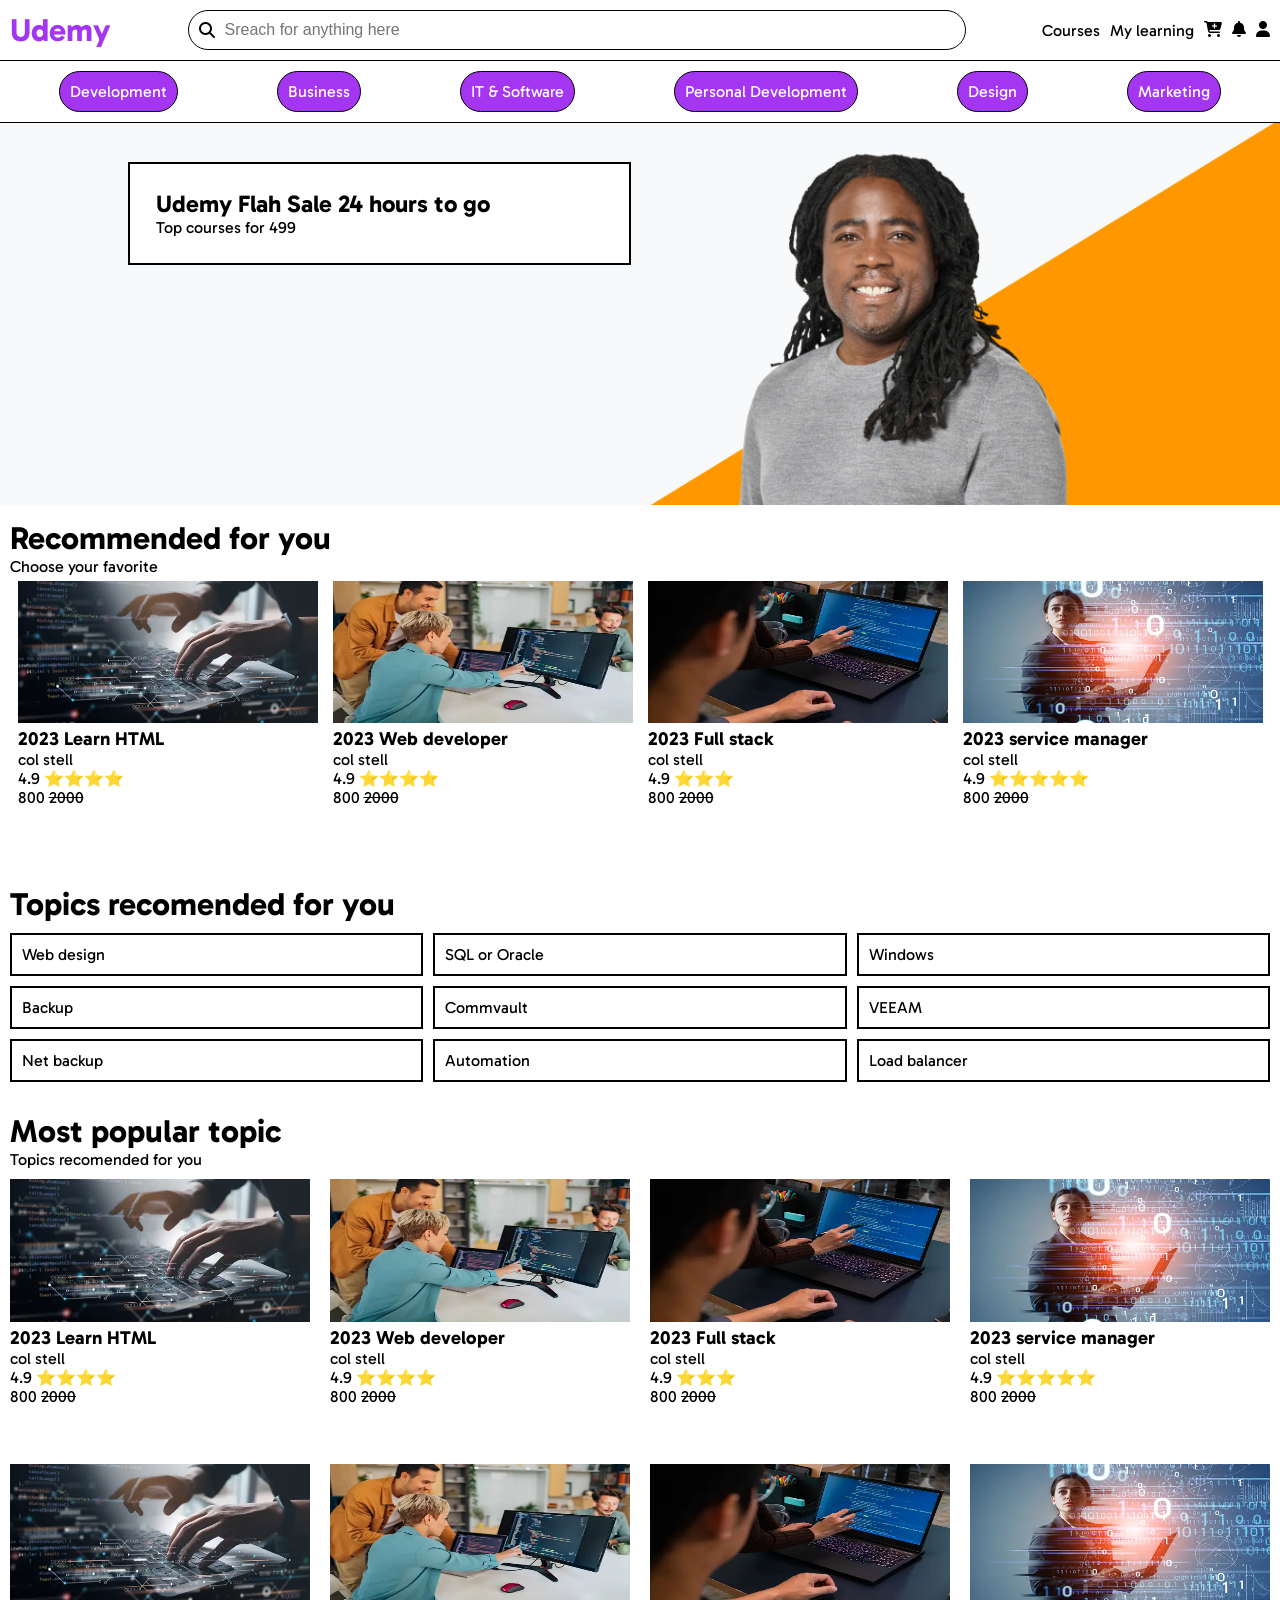
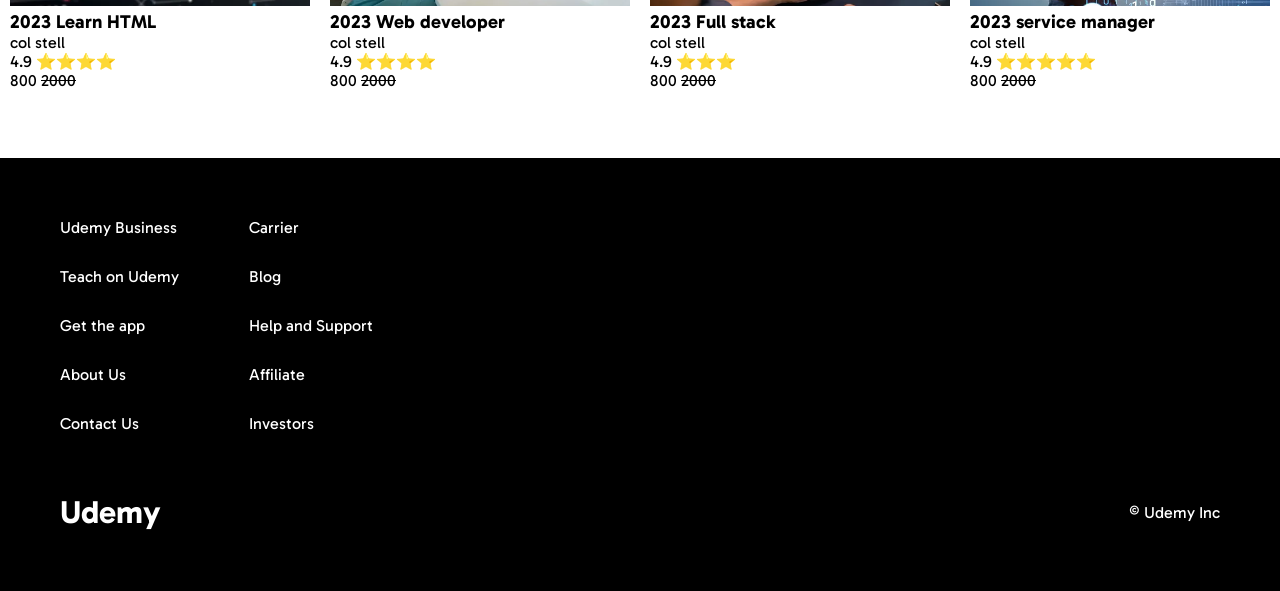
<file: index.html>
<!DOCTYPE html>
<html lang="en">

<head>
    <meta charset="UTF-8">
    <meta name="viewport" content="width=device-width, initial-scale=1.0">
    <title>Udemy</title>
    <!--Google style sheet fount-->
    <link rel="preconnect" href="https://fonts.googleapis.com">
    <link rel="preconnect" href="https://fonts.gstatic.com" crossorigin>
    <link href="https://fonts.googleapis.com/css2?family=Gabarito:wght@400..900&display=swap" rel="stylesheet">
    <!--My style sheet-->
    <link rel="stylesheet" href="style.css">
<!--Font awsome cdn-->
<link rel="stylesheet" href="https://cdnjs.cloudflare.com/ajax/libs/font-awesome/6.6.0/css/all.min.css" integrity="sha512-Kc323vGBEqzTmouAECnVceyQqyqdsSiqLQISBL29aUW4U/M7pSPA/gEUZQqv1cwx4OnYxTxve5UMg5GT6L4JJg==" crossorigin="anonymous" referrerpolicy="no-referrer" />

</head>

<body>
    <!--Navbar-->
    <div class="navbar">

        <div class="navbar__s1">
            <h1 class="navbar__s1__title">Udemy</h1>
        </div>
        <div class="navbar__s2">
            <i class="fa-sharp fa-solid fa-magnifying-glass" style="color: #010204;"></i>
            <input placeholder="Sreach for anything here">

            </i>
        </div>
        <div class="navbar__s3">
            <p>Courses</p>

            <!--my learning-->
            <div class="Mylearning">
                  <p>My learning</p>
            <div  class="Mylearning__popup">
                <p>You did not emroll</p></div>
            </div>
            <i class="fa-duotone fa-solid fa-cart-plus" style="--fa-secondary-color: #000205; --fa-secondary-opacity: 0.0;"></i>
            <i class="fa-duotone fa-solid fa-bell" style="--fa-secondary-color: #000205;"></i>
            <i class="fa-duotone fa-solid fa-user" style="--fa-secondary-color: #010409;"></i>
            
        </div>
    
    </div>

    <!--category-->
    <div class="category">
        <p>Development</p>
        <p>Business</p>
        <p>IT & Software</p>
        <p>Personal Development</p>
        <p>Design</p>
        <p>Marketing</p>

    </div>

    <!--sale-->
    <div class="sale">

        <img src="./sale.png" alt="sale">
<div class="sale-image__offer">
    <h2>Udemy Flah Sale 24 hours to go</h2>
    <p>Top courses for 499</p>

</div>
    </div>

    <!--recomended-->
<div class="recomended">
    <h1 class="recomended__title">Recommended for you</h1>
    <p>Choose your favorite</p>
<div class="recomended__container">
    <div class="course">
        <img src="./um/c1.webp" alt="Html">
        <h3>2023 Learn HTML</h3>
        <p>col stell</p>
        <p>4.9 ⭐⭐⭐⭐</p>
        <p>800 <del>2000</del></p>
    </div>
    <div class="course">
        <img src="./um/c2.webp" alt="web">
        <h3>2023 Web developer</h3>
        <p>col stell</p>
        <p>4.9 ⭐⭐⭐⭐</p>
        <p>800 <del>2000</del></p>
    </div>
    <div class="course">
        <img src="./um/c3.webp" alt="Full stack">
        <h3>2023 Full stack</h3>
        <p>col stell</p>
        <p>4.9 ⭐⭐⭐</p>
        <p>800 <del>2000</del></p>
    </div>
    <div class="course">
        <img src="./um/c4.webp" alt="service">
        <h3>2023 service manager</h3>
        <p>col stell</p>
        <p>4.9 ⭐⭐⭐⭐⭐</p>
        <p>800 <del>2000</del></p>
    </div>
</div>
</div>

<!--Topic-->

<div class="topics__recomended">
<div>
    <h1>Topics recomended for you</h1>
</div>
    <div class="topics__recomended__list">
    <p>Web design</p>
    <p>SQL or Oracle</p>
    <p>Windows</p>
    <p>Backup</p>
    <p>Commvault</p>
    <p>VEEAM</p>
    <p>Net backup</p>
    <p>Automation</p>
    <p>Load balancer</p>
</div>
</div>
<!--popular-->
<div class="popular">

<div> 
    <h1>Most popular topic</h1>
    <p>Topics recomended for you</p>
</div>
<div class="popular__container">
    <div class="course">
        <img src="./um/c1.webp" alt="Html">
        <h3>2023 Learn HTML</h3>
        <p>col stell</p>
        <p>4.9 ⭐⭐⭐⭐</p>
        <p>800 <del>2000</del></p>
    </div>
    <div class="course">
        <img src="./um/c2.webp" alt="web">
        <h3>2023 Web developer</h3>
        <p>col stell</p>
        <p>4.9 ⭐⭐⭐⭐</p>
        <p>800 <del>2000</del></p>
    </div>
    <div class="course">
        <img src="./um/c3.webp" alt="Full stack">
        <h3>2023 Full stack</h3>
        <p>col stell</p>
        <p>4.9 ⭐⭐⭐</p>
        <p>800 <del>2000</del></p>
    </div>
    <div class="course">
        <img src="./um/c4.webp" alt="service">
        <h3>2023 service manager</h3>
        <p>col stell</p>
        <p>4.9 ⭐⭐⭐⭐⭐</p>
        <p>800 <del>2000</del></p>
    </div>
    <div class="course">
        <img src="./um/c1.webp" alt="Html">
        <h3>2023 Learn HTML</h3>
        <p>col stell</p>
        <p>4.9 ⭐⭐⭐⭐</p>
        <p>800 <del>2000</del></p>
    </div>
    <div class="course">
        <img src="./um/c2.webp" alt="web">
        <h3>2023 Web developer</h3>
        <p>col stell</p>
        <p>4.9 ⭐⭐⭐⭐</p>
        <p>800 <del>2000</del></p>
    </div>
    <div class="course">
        <img src="./um/c3.webp" alt="Full stack">
        <h3>2023 Full stack</h3>
        <p>col stell</p>
        <p>4.9 ⭐⭐⭐</p>
        <p>800 <del>2000</del></p>
    </div>
    <div class="course">
        <img src="./um/c4.webp" alt="service">
        <h3>2023 service manager</h3>
        <p>col stell</p>
        <p>4.9 ⭐⭐⭐⭐⭐</p>
        <p>800 <del>2000</del></p>
    </div>
</div>
</div>
<!--footer-->
<div class="footer">
    <div class="footer__one">
    <div class="footer__one__S1">
     <p>Udemy Business</p>
     <p>Teach on Udemy</p>
     <p>Get the app</p>
     <p>About Us</p>
     <p>Contact Us</p>

    </div>
     <div class="footer__one__s2">
        <p>Carrier</p>
        <p>Blog</p>
        <p>Help and Support</p>
        <p>Affiliate</p>
        <p>Investors</p>


     </div>
    </div>

<div class="footer__two">

    <h1>Udemy</h1>
    <p>&copy; Udemy Inc</p>



</div>
</div>
</body>

</html>
</file>
<file: style.css>
*{
    margin: 0;
    padding: 0;
}
body{
    font-family:  "Gabarito", sans-serif;
}
.navbar{
    padding: 10px;
    display: flex;
    justify-content: space-between;
    border-bottom: solid black 1px;
    gap: 10px;
    align-items: center;
    position: sticky;
    top: 0;
    background-color: white;
    z-index: 1;

}
.navbar__s1__title{
    color: #A435F0;
}
.navbar__s2{
    padding: 10px;
    border: solid black 1px;
    border-radius: 30px;
    width: 60%;
    display: flex;
    gap: 10px;
    align-items: center;
}
.navbar__s2 input{
     border: none;
     width: 100%;
font-size: 16px;
background-color: transparent;

}

.navbar__s2 input:focus{
    outline: none;
}

.navbar__s3
{
    display: flex;
    gap: 10px;
}
.Mylearning{
    position: relative;
    cursor: pointer;
}
.Mylearning__popup{
    position: absolute;
    background-color: white;
    border: solid black 1px;
    width: 100px;
    top: 150%;
    padding: 10px;
    right: 0;
display: none;
}
.Mylearning:hover .Mylearning__popup{
display: block;
}
.category{
    display: flex;
    padding: 10px;
    border: 10px;
    border-bottom: solid black 1px;
    justify-content: space-around;
}

.category p{
    border: solid black 1px;
    border-radius: 30px;
    padding: 10px;
    background-color: #A435F0;
    color: white;
}
.category p:hover{
    transform: 2s;
    background: transparent;
    color: black;
    cursor: pointer;
    border: #A435F0 solid 1px;
}
.sale{
    position: relative;
}
.sale img{
    width: 100%;

}
.sale-image__offer{
    width: 35%;
    border: solid black 2px;
    background-color: white;
    padding: 2%;
    position: absolute;
    top: 10%;
    left: 10%;
    animation-name: zoom;
    animation-duration: 2s;
    opacity: 0;
    animation-fill-mode: forwards;

}

@keyframes zoom {
    0%{
        transform: scale(0);
        opacity: 0;
    }
    100%{
        opacity: 1;
        transform: scale(1);
    }
}
.recomended {
    padding: 10px;
    
}

.recomended__container{
    display: flex;
    flex-wrap: wrap;
    justify-content: space-around;
    margin-top: 5px;
}

.course{
    width: 300px;
}

.course img{
    width: 100%;
    height: 50%;
}

.topics__recomended{
    padding: 10px;
   
}
.topics__recomended__list{
    display: flex;
    gap: 10px;
    margin-top: 10px;
    flex-wrap: wrap;
    
}

.topics__recomended__list p{
    padding: 10px;
    border: solid black 2px;
   
    flex-basis: 25%;
    flex-grow: 1;
    width: 200px;

}

.popular{
    margin-top: 10px;
    padding: 10px;
}


.popular__container{
    display: flex;
    flex-wrap: wrap;
    justify-content: space-between;
    margin-top: 10px;
}

.footer{
    background-color: black;
    color: white;
    padding: 30px;
}
.footer__one{
    display: flex;
    gap: 10px;
}

.footer__one p{
    margin: 30px;
}

.footer__two{
    margin: 30px;
    align-items: center;
    display: flex;
    justify-content: space-between; 
}
</file>
